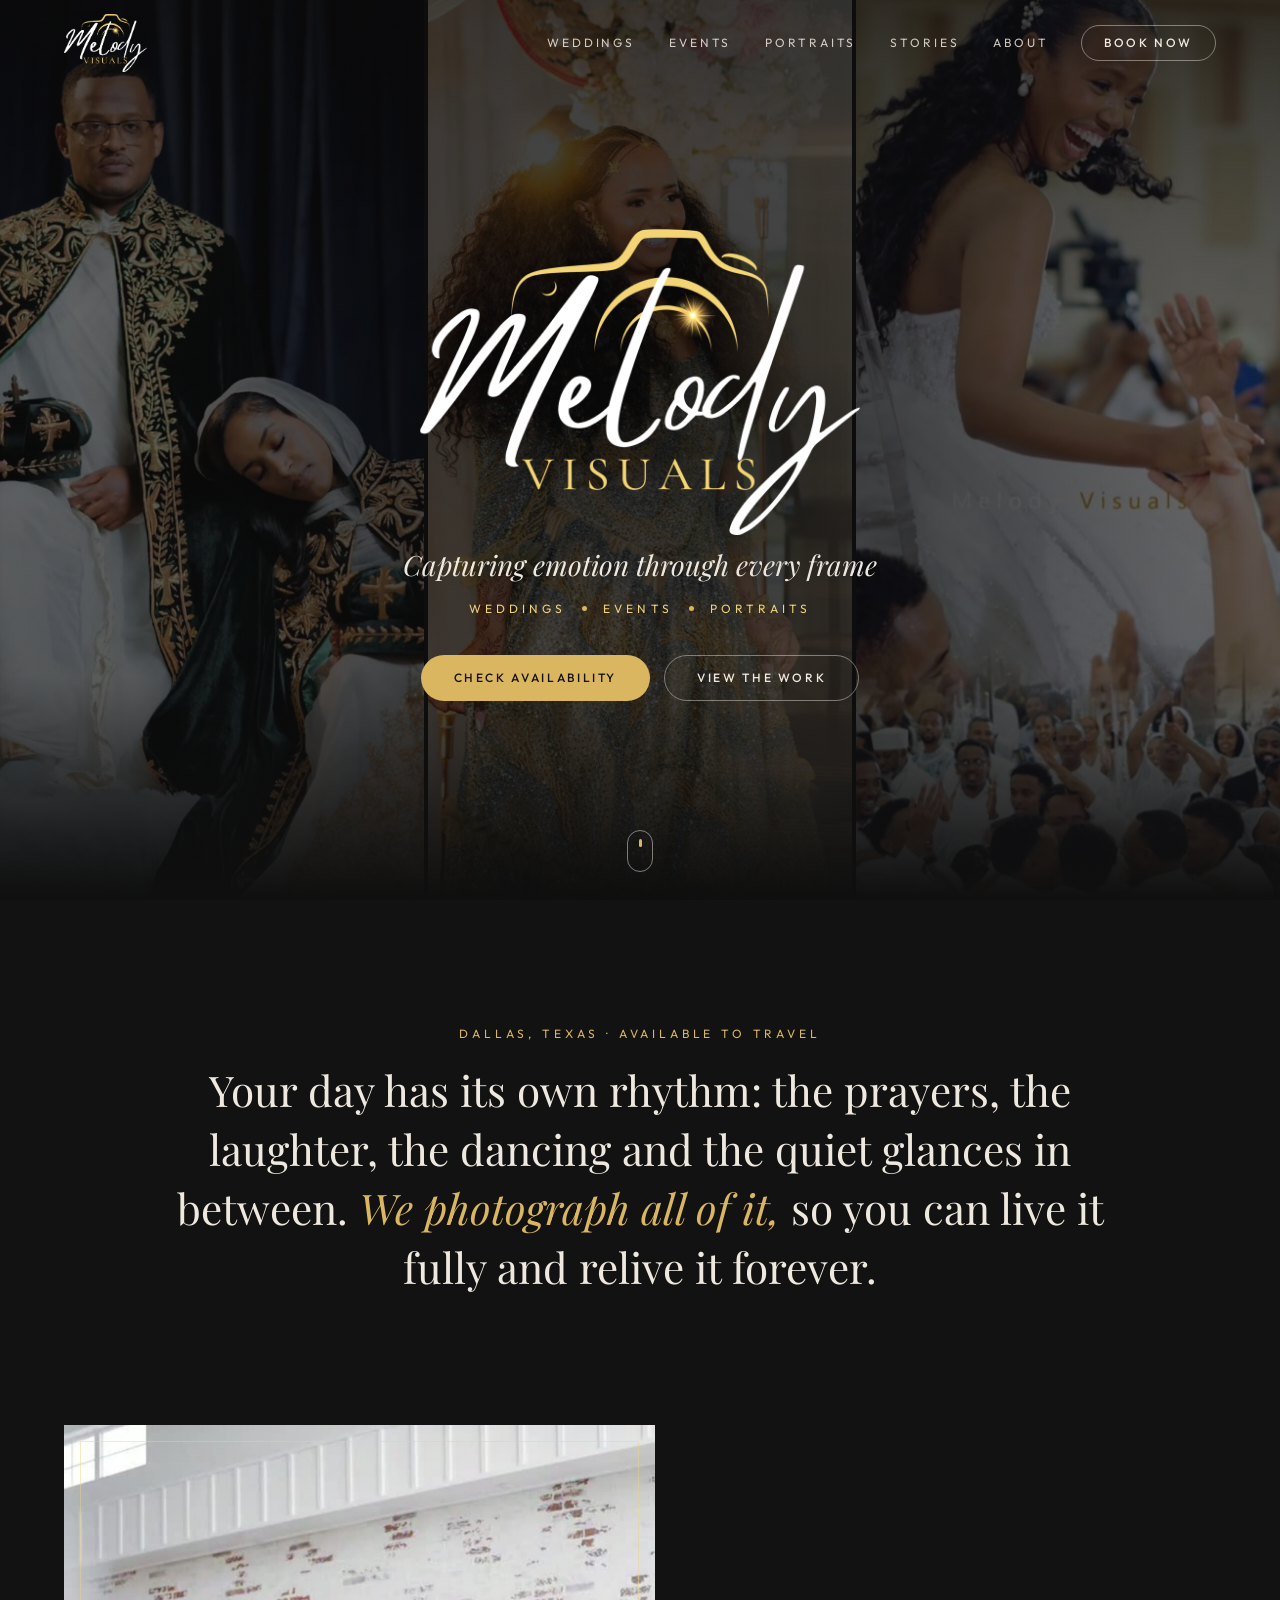
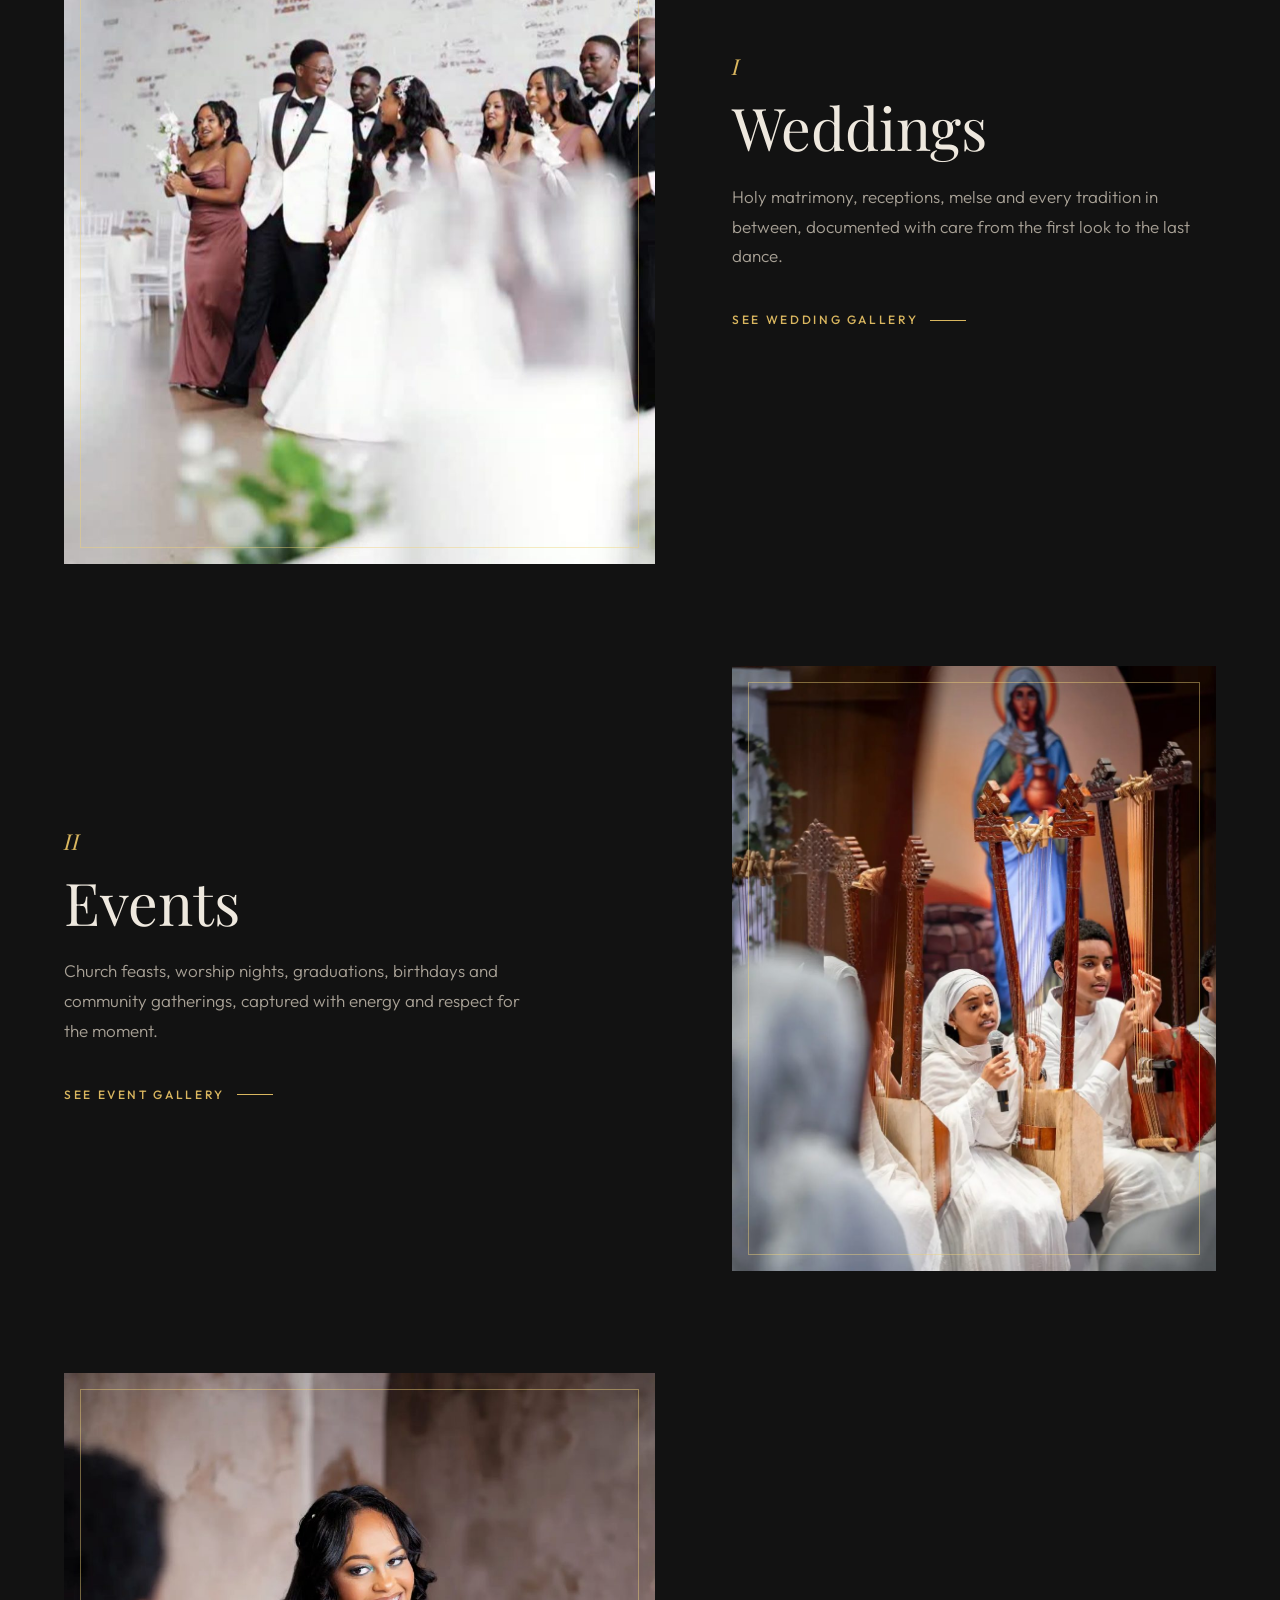
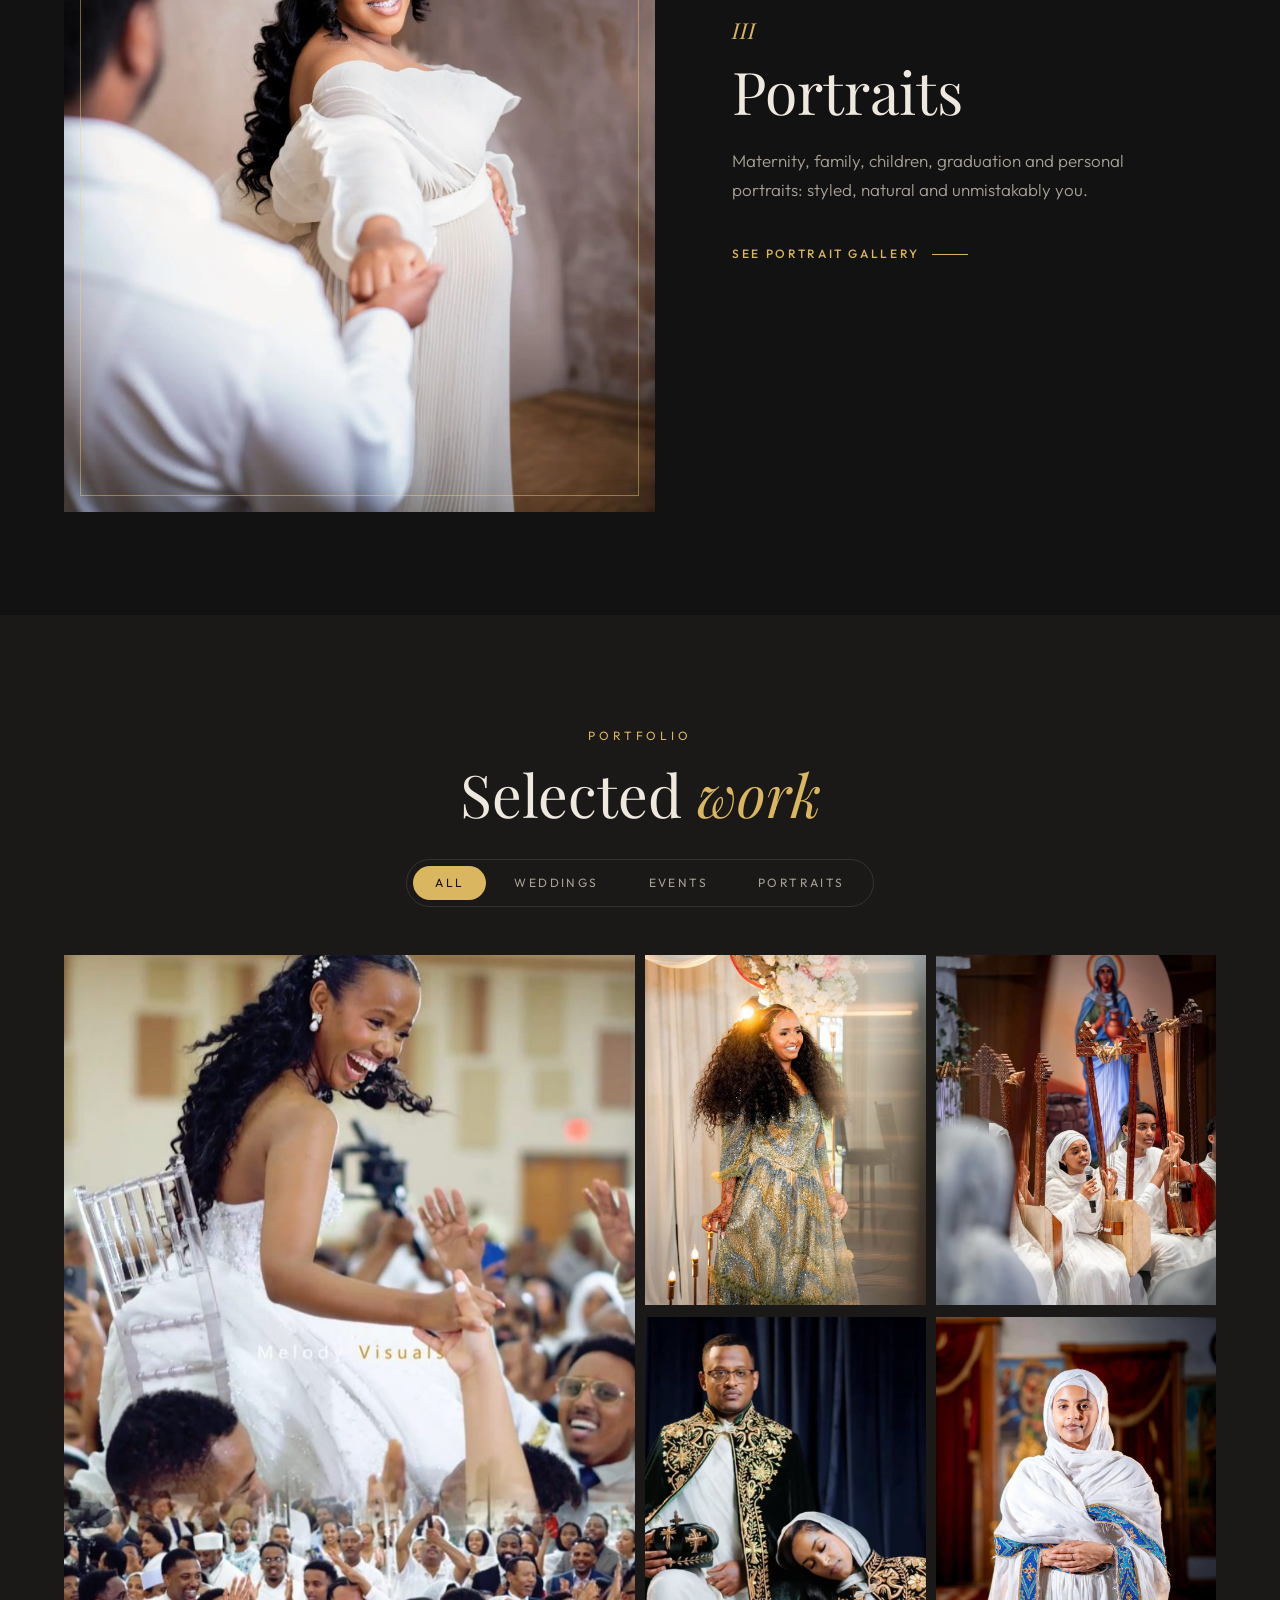
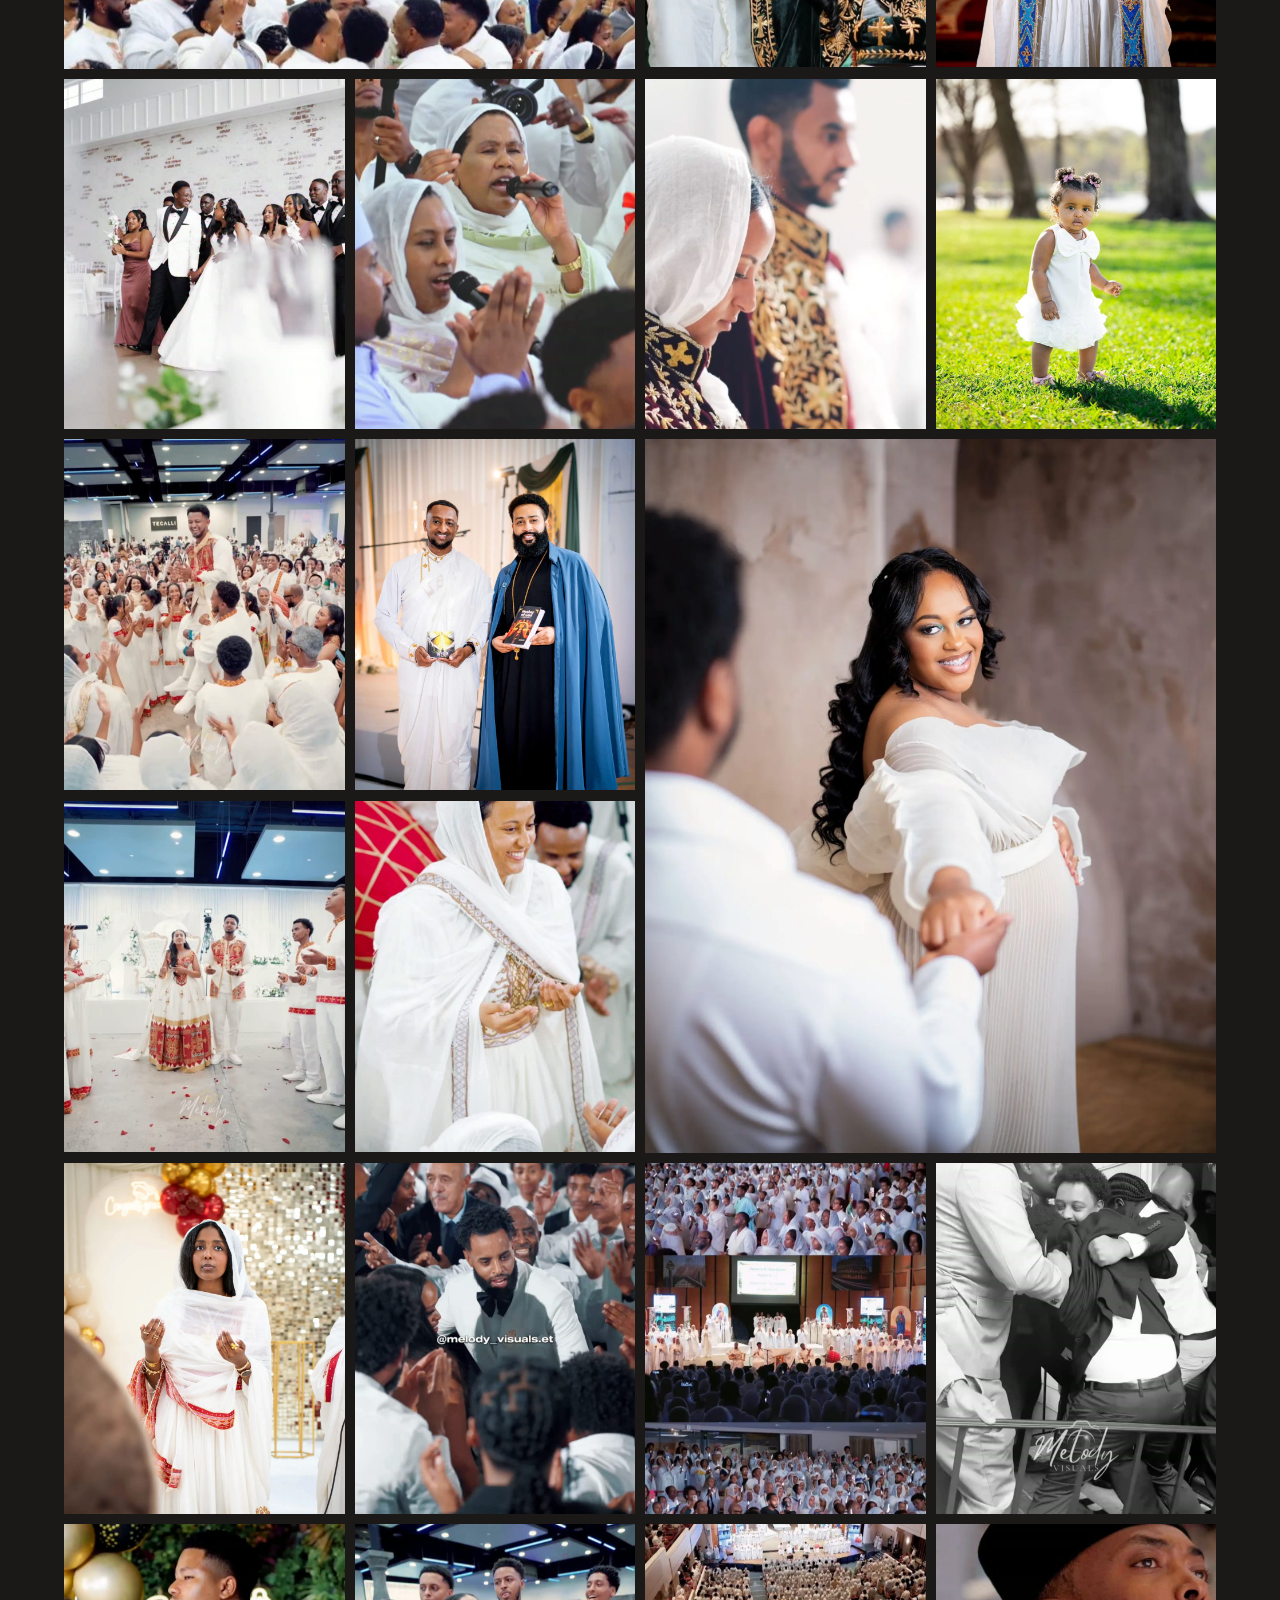
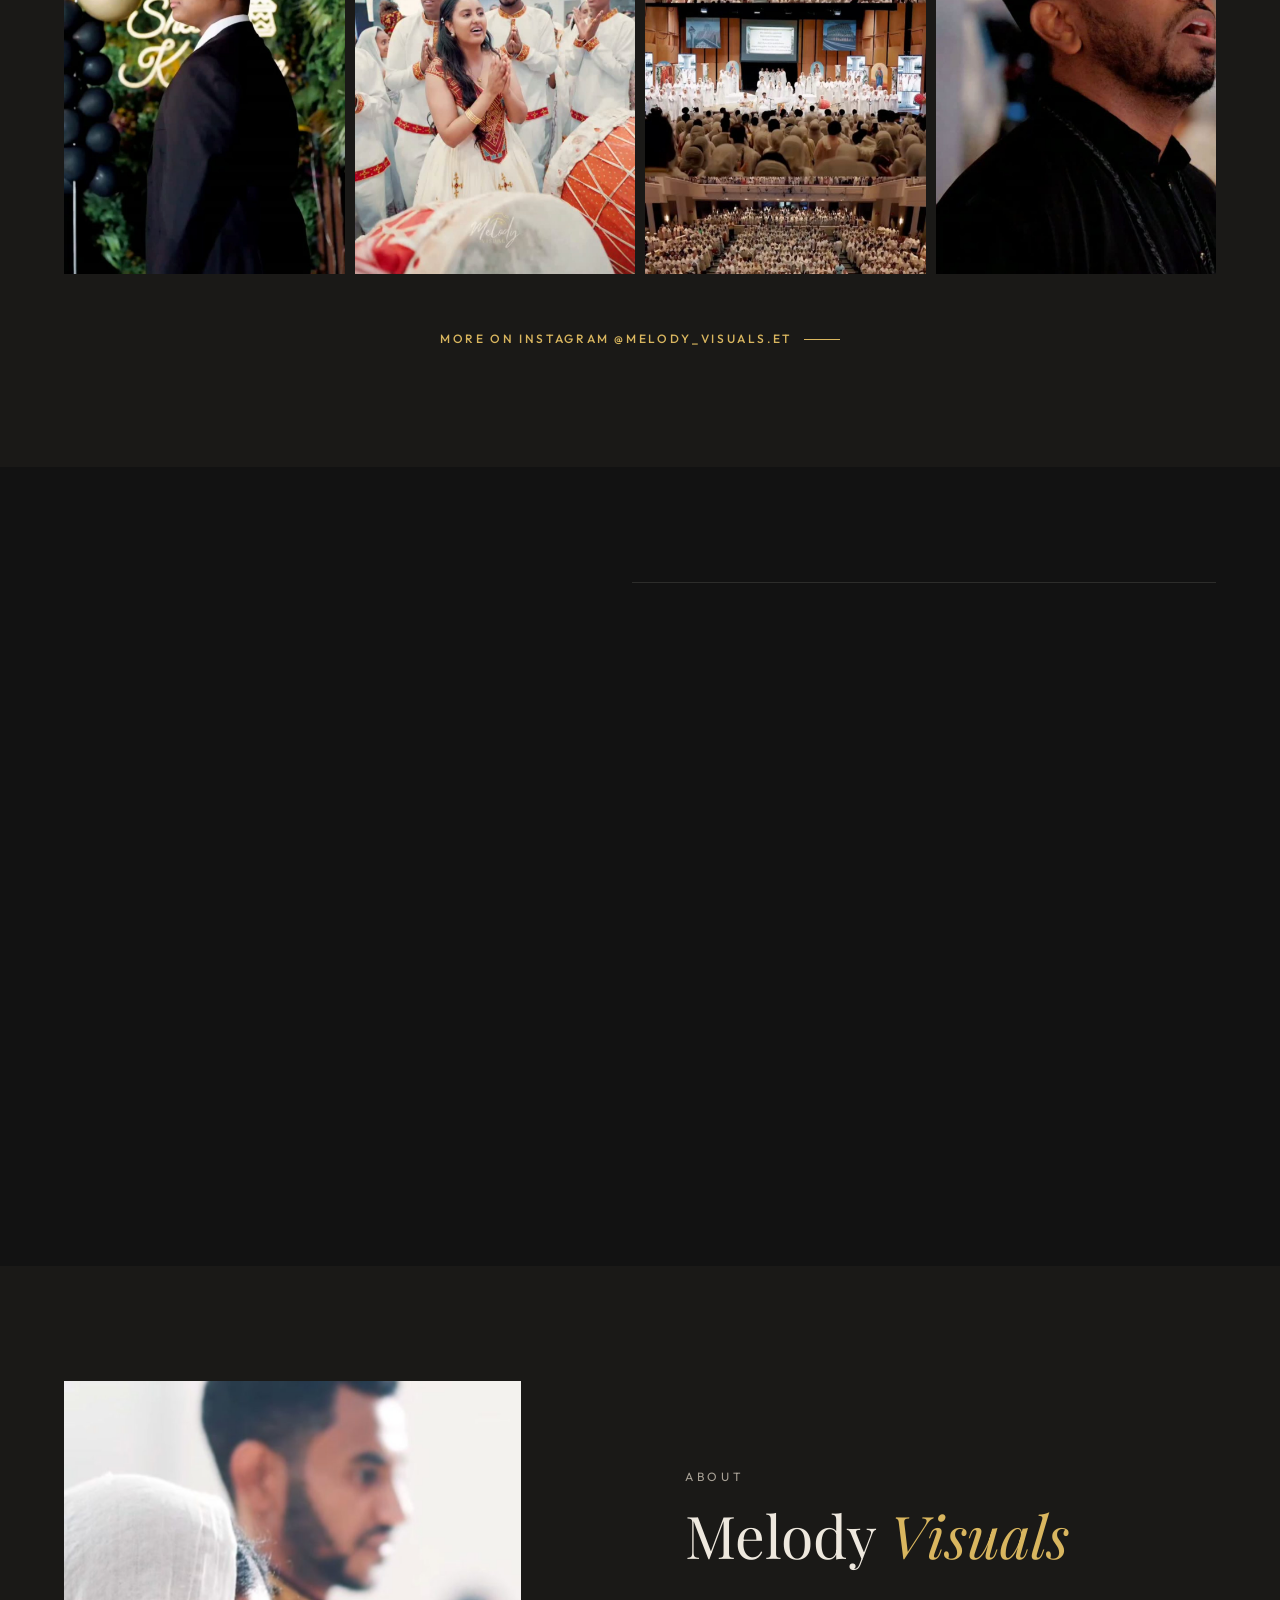
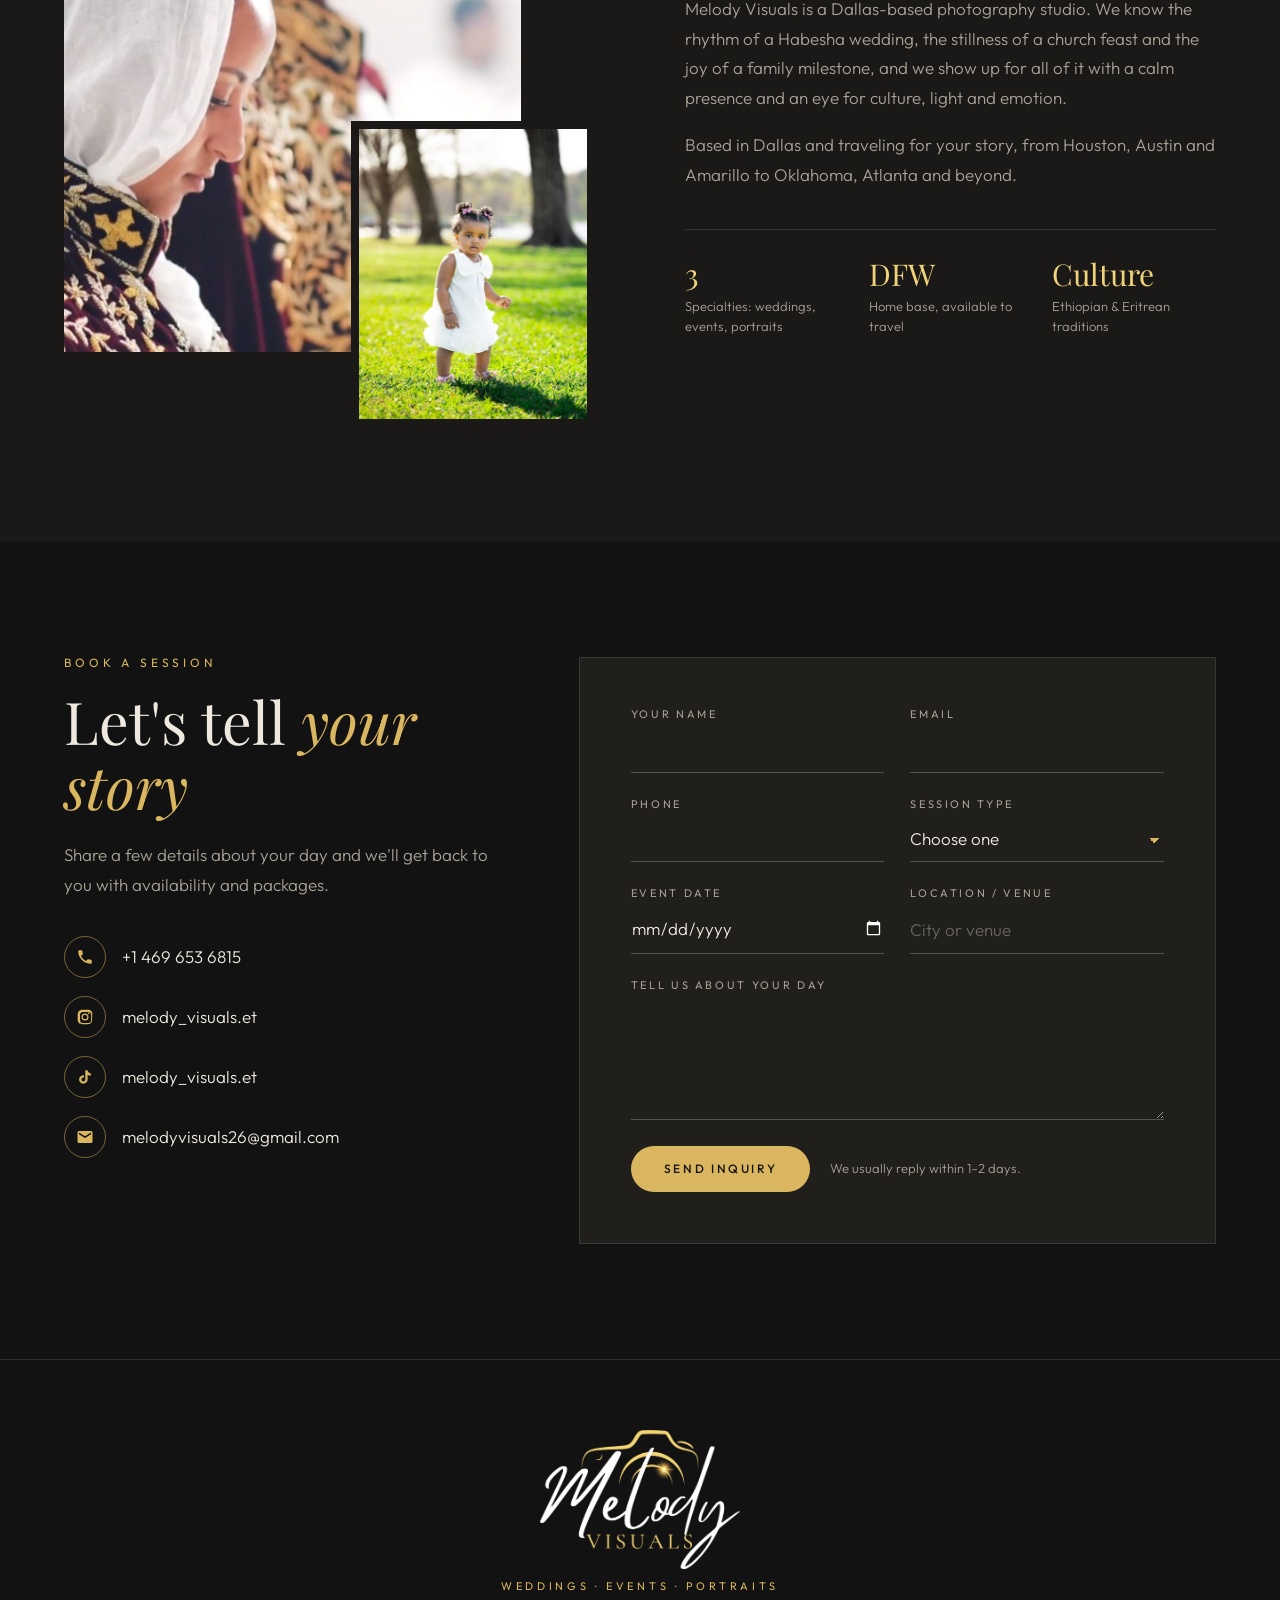
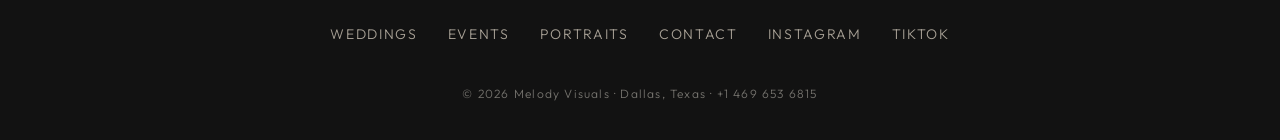
<file: index.html>
<!DOCTYPE html>
<html lang="en">
<head>
<meta charset="utf-8">
<meta name="viewport" content="width=device-width, initial-scale=1">
<title>Melody Visuals | Wedding, Event &amp; Portrait Photography · Dallas, TX</title>
<meta name="description" content="Melody Visuals captures emotion through every frame: wedding, event and portrait photography based in Dallas, Texas, available to travel.">
<meta name="theme-color" content="#121212">
<link rel="canonical" href="https://melodyvisuals.com/">
<meta property="og:title" content="Melody Visuals | Weddings · Events · Portraits">
<meta property="og:description" content="Capturing emotion through every frame. Photography based in Dallas, TX.">
<meta property="og:image" content="https://melodyvisuals.com/img/wedding-3.jpg">
<meta property="og:url" content="https://melodyvisuals.com/">
<meta property="og:type" content="website">
<link rel="icon" type="image/png" href="img/favicon.png">
<link rel="apple-touch-icon" href="img/favicon.png">
<link rel="preconnect" href="https://fonts.googleapis.com">
<link rel="preconnect" href="https://fonts.gstatic.com" crossorigin>
<link href="https://fonts.googleapis.com/css2?family=Playfair+Display:ital,wght@0,400;0,500;1,400&family=Outfit:wght@300;400;500&display=swap" rel="stylesheet">
<link rel="stylesheet" href="styles.css?v=4">
</head>
<body>

<header class="site-header">
  <a href="#top" class="brand" aria-label="Melody Visuals home"><img src="img/logo-light.png" alt="Melody Visuals" width="900" height="626"></a>
  <nav class="nav" aria-label="Main">
    <a href="#weddings">Weddings</a>
    <a href="#events">Events</a>
    <a href="#portraits">Portraits</a>
    <a href="#stories">Stories</a>
    <a href="#about">About</a>
  </nav>
  <a href="#contact" class="btn btn-outline btn-sm book">Book Now</a>
  <button class="menu-toggle" aria-label="Open menu" aria-expanded="false"><span></span><span></span></button>
</header>

<div class="mobile-menu" hidden>
  <a href="#weddings">Weddings</a>
  <a href="#events">Events</a>
  <a href="#portraits">Portraits</a>
  <a href="#stories">Stories</a>
  <a href="#about">About</a>
  <a href="#contact" class="mm-cta">Book Now</a>
</div>

<main id="top">
  <!-- HERO -->
  <section class="hero">
    <div class="slides" aria-hidden="true">
      <div class="slide is-on" style="background-image:url('img/couple-full.jpg');background-position:center 30%"></div>
      <div class="slide" style="background-image:url('img/portrait-2.jpg');background-position:center 20%"></div>
      <div class="slide" style="background-image:url('img/wedding-1.jpg');background-position:center 10%"></div>
      <div class="slide" style="background-image:url('img/portrait-4.jpg');background-position:center 25%"></div>
    </div>
    <div class="hero-inner">
      <img class="hero-logo" src="img/logo-light.png" alt="Melody Visuals" width="900" height="626">
      <p class="hero-tag">Capturing emotion through every frame</p>
      <p class="hero-cats">Weddings <i></i> Events <i></i> Portraits</p>
      <div class="actions">
        <a href="#contact" class="btn btn-gold">Check Availability</a>
        <a href="#portfolio" class="btn btn-outline">View the Work</a>
      </div>
    </div>
    <a href="#intro" class="scroll-cue" aria-label="Scroll down"><span></span></a>
  </section>

  <!-- INTRO -->
  <section class="intro" id="intro">
    <p class="kicker">Dallas, Texas · Available to travel</p>
    <p class="statement">Your day has its own rhythm: the prayers, the laughter, the dancing and the quiet glances in between. <em>We photograph all of it,</em> so you can live it fully and relive it forever.</p>
  </section>

  <!-- SERVICES -->
  <section class="services" aria-label="Services">
    <article class="svc" id="svc-weddings">
      <div class="svc-img"><img src="img/wedding-2.jpg" alt="Bride and groom with their wedding party" loading="lazy"></div>
      <div class="svc-text">
        <span class="svc-num">I</span>
        <h2>Weddings</h2>
        <p>Holy matrimony, receptions, melse and every tradition in between, documented with care from the first look to the last dance.</p>
        <a class="text-link" href="#weddings">See wedding gallery</a>
      </div>
    </article>
    <article class="svc flip" id="svc-events">
      <div class="svc-img"><img src="img/event-2.jpg" alt="Young musicians playing traditional begena harps" loading="lazy"></div>
      <div class="svc-text">
        <span class="svc-num">II</span>
        <h2>Events</h2>
        <p>Church feasts, worship nights, graduations, birthdays and community gatherings, captured with energy and respect for the moment.</p>
        <a class="text-link" href="#events">See event gallery</a>
      </div>
    </article>
    <article class="svc" id="svc-portraits">
      <div class="svc-img"><img src="img/portrait-1.jpg" alt="Maternity portrait in a soft white gown" loading="lazy"></div>
      <div class="svc-text">
        <span class="svc-num">III</span>
        <h2>Portraits</h2>
        <p>Maternity, family, children, graduation and personal portraits: styled, natural and unmistakably you.</p>
        <a class="text-link" href="#portraits">See portrait gallery</a>
      </div>
    </article>
  </section>

  <!-- PORTFOLIO -->
  <section class="portfolio" id="portfolio">
    <div class="sec-head center">
      <p class="kicker">Portfolio</p>
      <h2>Selected <em>work</em></h2>
      <div class="filters" role="tablist" aria-label="Filter portfolio">
        <button class="filter is-active" data-filter="all" role="tab" aria-selected="true">All</button>
        <button class="filter" data-filter="wedding" role="tab" aria-selected="false">Weddings</button>
        <button class="filter" data-filter="event" role="tab" aria-selected="false">Events</button>
        <button class="filter" data-filter="portrait" role="tab" aria-selected="false">Portraits</button>
      </div>
    </div>
    <span id="weddings" class="anchor"></span><span id="events" class="anchor"></span><span id="portraits" class="anchor"></span>
    <div class="gallery" id="gallery"></div>
    <div class="center more"><a class="text-link" href="https://www.instagram.com/melody_visuals.et/" target="_blank" rel="noopener">More on Instagram @melody_visuals.et</a></div>
  </section>

  <!-- STORIES -->
  <section class="stories" id="stories">
    <div class="stories-grid">
      <div class="stories-intro">
        <p class="kicker">Love stories</p>
        <h2>Couples who <em>trusted us</em> with their day</h2>
        <p class="muted">Every celebration is different: the families, the songs, the traditions. These are a few of the stories we've been honored to photograph.</p>
        <a href="#contact" class="btn btn-gold">Tell us your story</a>
      </div>
      <ol class="couple-list">
        <li><span>01</span><h3>Minte &amp; Nani</h3><p>Holy matrimony · Dallas, TX</p></li>
        <li><span>02</span><h3>Benny &amp; Heven</h3><p>Holy matrimony</p></li>
        <li><span>03</span><h3>Yamlak &amp; Mathias</h3><p>Wedding celebration</p></li>
        <li><span>04</span><h3>Olivier &amp; Martha</h3><p>Wedding celebration</p></li>
        <li><span>05</span><h3>Mequanent &amp; Hermela</h3><p>Wedding celebration</p></li>
      </ol>
    </div>

    <!-- Client reviews: add quotes to the REVIEWS list in script.js and this block appears automatically. -->
    <div class="reviews" id="reviews" hidden>
      <p class="quote-mark">“</p>
      <p class="review-text" id="review-text"></p>
      <p class="review-name" id="review-name"></p>
      <p class="review-meta" id="review-meta"></p>
      <div class="review-nav"><button id="rev-prev" aria-label="Previous review">←</button><span id="rev-count"></span><button id="rev-next" aria-label="Next review">→</button></div>
    </div>
  </section>

  <!-- ABOUT -->
  <section class="about" id="about">
    <div class="about-media">
      <img class="am-1" src="img/wedding-4.jpg" alt="Bride and groom during an Orthodox wedding ceremony" loading="lazy">
      <img class="am-2" src="img/portrait-5.jpg" alt="Toddler in a white dress in a park" loading="lazy">
    </div>
    <div class="about-text">
      <p class="kicker">About</p>
      <h2>Melody <em>Visuals</em></h2>
      <p>Melody Visuals is a Dallas-based photography studio. We know the rhythm of a Habesha wedding, the stillness of a church feast and the joy of a family milestone, and we show up for all of it with a calm presence and an eye for culture, light and emotion.</p>
      <p>Based in Dallas and traveling for your story, from Houston, Austin and Amarillo to Oklahoma, Atlanta and beyond.</p>
      <ul class="facts">
        <li><strong>3</strong><span>Specialties: weddings, events, portraits</span></li>
        <li><strong>DFW</strong><span>Home base, available to travel</span></li>
        <li><strong>Culture</strong><span>Ethiopian &amp; Eritrean traditions</span></li>
      </ul>
    </div>
  </section>

  <!-- CONTACT -->
  <section class="contact" id="contact">
    <div class="contact-info">
      <p class="kicker">Book a session</p>
      <h2>Let's tell <em>your story</em></h2>
      <p class="muted">Share a few details about your day and we'll get back to you with availability and packages.</p>
      <ul class="channels">
        <li><span class="ic"><svg viewBox="0 0 24 24" aria-hidden="true"><path d="M6.6 10.8a15.1 15.1 0 0 0 6.6 6.6l2.2-2.2c.3-.3.7-.4 1-.2 1.1.4 2.3.6 3.6.6.6 0 1 .4 1 1V20c0 .6-.4 1-1 1A17 17 0 0 1 3 4c0-.6.4-1 1-1h3.5c.6 0 1 .4 1 1 0 1.3.2 2.5.6 3.6.1.3 0 .7-.2 1l-2.3 2.2z"/></svg></span><a href="tel:+14696536815">+1 469 653 6815</a></li>
        <li><span class="ic"><svg viewBox="0 0 24 24" aria-hidden="true"><path d="M12 7.3a4.7 4.7 0 1 0 0 9.4 4.7 4.7 0 0 0 0-9.4zm0 7.7a3 3 0 1 1 0-6 3 3 0 0 1 0 6zm6-7.9a1.1 1.1 0 1 1-2.2 0 1.1 1.1 0 0 1 2.2 0zM21.9 8.2c-.1-1.6-.4-3-1.6-4.2S17.4 2.4 15.8 2.3C14.2 2.2 9.8 2.2 8.2 2.3 6.6 2.4 5.2 2.7 4 3.9S2.4 6.6 2.3 8.2c-.1 1.6-.1 6 0 7.6.1 1.6.4 3 1.6 4.2s2.6 1.5 4.2 1.6c1.6.1 6 .1 7.6 0 1.6-.1 3-.4 4.2-1.6s1.5-2.6 1.6-4.2c.1-1.6.1-6 0-7.6zM19.8 18a3 3 0 0 1-1.7 1.7c-1.2.5-4 .4-5.3.4s-4.1.1-5.3-.4A3 3 0 0 1 5.8 18c-.5-1.2-.4-4-.4-5.3s-.1-4.1.4-5.3A3 3 0 0 1 7.5 5.7c1.2-.5 4-.4 5.3-.4s4.1-.1 5.3.4a3 3 0 0 1 1.7 1.7c.5 1.2.4 4 .4 5.3s.1 4.1-.4 5.3z"/></svg></span><a href="https://www.instagram.com/melody_visuals.et/" target="_blank" rel="noopener">melody_visuals.et</a></li>
        <li><span class="ic"><svg viewBox="0 0 24 24" aria-hidden="true"><path d="M16.6 5.8A4.3 4.3 0 0 1 15.5 3h-3.1v12.4a2.6 2.6 0 1 1-1.8-2.5V9.7a5.7 5.7 0 1 0 4.9 5.7V9a7.3 7.3 0 0 0 4.3 1.4V7.3a4.3 4.3 0 0 1-3.2-1.5z"/></svg></span><a href="https://www.tiktok.com/@melody_visuals.et" target="_blank" rel="noopener">melody_visuals.et</a></li>
        <li><span class="ic"><svg viewBox="0 0 24 24" aria-hidden="true"><path d="M20 4H4a2 2 0 0 0-2 2v12a2 2 0 0 0 2 2h16a2 2 0 0 0 2-2V6a2 2 0 0 0-2-2zm0 4.2-8 5-8-5V6l8 5 8-5v2.2z"/></svg></span><a href="mailto:melodyvisuals26@gmail.com">melodyvisuals26@gmail.com</a></li>
      </ul>
    </div>

    <!-- Contact form: delivered by Web3Forms. Paste the access key from web3forms.com into the access_key value below. -->
    <form class="contact-form" id="contact-form" action="https://api.web3forms.com/submit" method="POST">
      <input type="hidden" name="access_key" value="YOUR_WEB3FORMS_ACCESS_KEY">
      <input type="hidden" name="subject" value="New inquiry from melodyvisuals.com">
      <input type="hidden" name="from_name" value="Melody Visuals website">
      <input type="hidden" name="redirect" value="https://melodyvisuals.com/thanks.html">
      <input type="checkbox" name="botcheck" class="hp" tabindex="-1" autocomplete="off" aria-hidden="true">
      <div class="row">
        <label><span>Your name</span><input type="text" name="name" required autocomplete="name"></label>
        <label><span>Email</span><input type="email" name="email" required autocomplete="email"></label>
      </div>
      <div class="row">
        <label><span>Phone</span><input type="tel" name="phone" autocomplete="tel"></label>
        <label><span>Session type</span>
          <select name="session_type" required>
            <option value="" disabled selected>Choose one</option>
            <option>Wedding</option>
            <option>Event</option>
            <option>Portrait</option>
            <option>Other</option>
          </select>
        </label>
      </div>
      <div class="row">
        <label><span>Event date</span><input type="date" name="event_date"></label>
        <label><span>Location / venue</span><input type="text" name="location" placeholder="City or venue"></label>
      </div>
      <label><span>Tell us about your day</span><textarea name="message" rows="4" required></textarea></label>
      <div class="form-foot">
        <button type="submit" class="btn btn-gold">Send Inquiry</button>
        <p class="fine" id="form-status" role="status" aria-live="polite">We usually reply within 1–2 days.</p>
      </div>
    </form>
  </section>
</main>

<footer class="footer">
  <img src="img/logo-light.png" alt="Melody Visuals" class="footer-logo" loading="lazy">
  <p class="footer-tag">Weddings · Events · Portraits</p>
  <nav class="footer-links">
    <a href="#weddings">Weddings</a><a href="#events">Events</a><a href="#portraits">Portraits</a><a href="#contact">Contact</a>
    <a href="https://www.instagram.com/melody_visuals.et/" target="_blank" rel="noopener">Instagram</a><a href="https://www.tiktok.com/@melody_visuals.et" target="_blank" rel="noopener">TikTok</a>
  </nav>
  <p class="copy">© <span id="year">2026</span> Melody Visuals · Dallas, Texas · <a href="tel:+14696536815">+1 469 653 6815</a></p>
</footer>

<div class="lightbox" id="lightbox" hidden>
  <button class="lb-close" aria-label="Close">×</button>
  <button class="lb-prev" aria-label="Previous">‹</button>
  <img id="lb-img" alt="">
  <button class="lb-next" aria-label="Next">›</button>
</div>

<script src="script.js?v=4"></script>
</body>
</html>
</file>
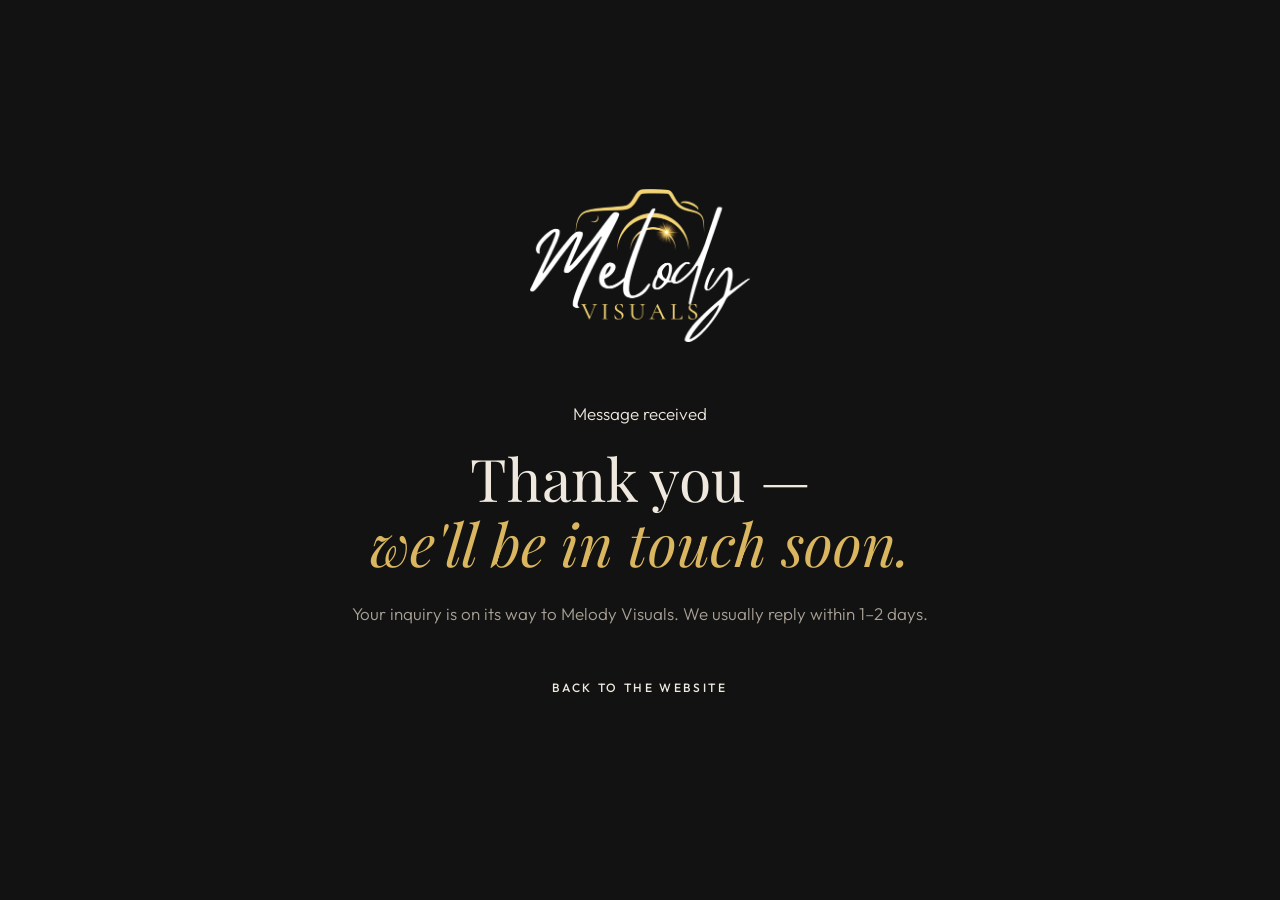
<file: thanks.html>
<!DOCTYPE html>
<html lang="en">
<head>
<meta charset="utf-8">
<meta name="viewport" content="width=device-width, initial-scale=1">
<title>Thank You | Melody Visuals</title>
<meta name="robots" content="noindex">
<link rel="icon" type="image/png" href="img/favicon.png">
<link href="https://fonts.googleapis.com/css2?family=Playfair+Display:ital,wght@0,400;1,400&family=Outfit:wght@300;400;500&display=swap" rel="stylesheet">
<link rel="stylesheet" href="styles.css?v=3">
</head>
<body>
<main style="min-height:100vh;display:flex;flex-direction:column;align-items:center;justify-content:center;text-align:center;padding:40px 16px">
  <a href="/"><img src="img/logo-light.png" alt="Melody Visuals" style="width:220px;margin:0 auto 40px"></a>
  <p class="eyebrow" style="justify-content:center">Message received</p>
  <h2>Thank you —<br><em>we'll be in touch soon.</em></h2>
  <p class="muted" style="margin:24px auto 36px">Your inquiry is on its way to Melody Visuals. We usually reply within 1–2 days.</p>
  <a href="/" class="btn btn-dark">Back to the website</a>
</main>
</body>
</html>
</file>
<file: styles.css>
:root{
  --bg:#121212;
  --bg-2:#1A1917;
  --panel:#211F1C;
  --text:#EEE8DE;
  --muted:#A8A196;
  --gold:#D9B65F;
  --gold-2:#F0D27A;
  --line:rgba(238,232,222,.12);
  --serif:"Playfair Display",Georgia,serif;
  --sans:"Outfit",system-ui,-apple-system,sans-serif;
  --pad:clamp(16px,5vw,72px);
}
*{box-sizing:border-box}
html{scroll-behavior:smooth}
body{margin:0;background:var(--bg);color:var(--text);font:300 17px/1.75 var(--sans);-webkit-font-smoothing:antialiased;overflow-x:hidden}
img{max-width:100%;display:block}
a{color:inherit}
h1,h2,h3{font-family:var(--serif);font-weight:400;line-height:1.1;margin:0}
h2{font-size:clamp(36px,4.6vw,64px)}
h2 em,.statement em{font-style:italic;color:var(--gold)}
.kicker{font:400 12px/1 var(--sans);letter-spacing:.32em;text-transform:uppercase;color:var(--gold);margin:0 0 20px}
.muted{color:var(--muted)}
.center{text-align:center}

/* Buttons */
.btn{display:inline-flex;align-items:center;justify-content:center;padding:16px 32px;font:500 12px/1 var(--sans);letter-spacing:.22em;text-transform:uppercase;text-decoration:none;border:1px solid transparent;border-radius:999px;cursor:pointer;transition:.25s ease}
.btn-sm{padding:11px 22px}
.btn-gold{background:var(--gold);color:#16130E}
.btn-gold:hover{background:var(--gold-2)}
.btn-outline{border-color:rgba(238,232,222,.45);color:var(--text);background:transparent}
.btn-outline:hover{border-color:var(--gold);color:var(--gold)}
.text-link{font:500 12px/1 var(--sans);letter-spacing:.22em;text-transform:uppercase;text-decoration:none;color:var(--gold);display:inline-flex;align-items:center;gap:12px}
.text-link::after{content:"";width:36px;height:1px;background:currentColor;transition:width .3s}
.text-link:hover::after{width:56px}

/* Header */
.site-header{position:fixed;top:0;left:0;right:0;z-index:50;display:flex;align-items:center;gap:32px;padding:14px var(--pad);transition:background .35s,padding .35s,border-color .35s;border-bottom:1px solid transparent}
.site-header.scrolled{background:rgba(18,18,18,.92);backdrop-filter:blur(12px);-webkit-backdrop-filter:blur(12px);border-bottom-color:var(--line);padding-block:8px}
.brand img{height:58px;width:auto;transition:height .35s}
.site-header.scrolled .brand img{height:48px}
.nav{display:flex;gap:34px;margin-left:auto}
.nav a{font:400 12px/1 var(--sans);letter-spacing:.24em;text-transform:uppercase;text-decoration:none;color:rgba(238,232,222,.85);padding:8px 0;position:relative}
.nav a::after{content:"";position:absolute;left:0;right:100%;bottom:0;height:1px;background:var(--gold);transition:right .3s}
.nav a:hover{color:var(--gold)}.nav a:hover::after{right:0}
.menu-toggle{display:none;background:none;border:0;width:42px;height:42px;cursor:pointer;position:relative;margin-left:auto;z-index:2}
.menu-toggle span{position:absolute;left:9px;right:9px;height:1.5px;background:var(--text);transition:.3s}
.menu-toggle span:first-child{top:16px}.menu-toggle span:last-child{top:25px}
.menu-toggle[aria-expanded="true"] span:first-child{top:21px;transform:rotate(45deg)}
.menu-toggle[aria-expanded="true"] span:last-child{top:21px;transform:rotate(-45deg)}
.mobile-menu{position:fixed;inset:0;z-index:49;background:var(--bg);display:flex;flex-direction:column;justify-content:center;align-items:center;gap:8px;padding:90px 16px 40px}
.mobile-menu[hidden]{display:none}
.mobile-menu a{font:400 34px/1.5 var(--serif);text-decoration:none}
.mobile-menu a:hover{color:var(--gold)}
.mobile-menu .mm-cta{margin-top:20px;font:500 13px/1 var(--sans);letter-spacing:.22em;text-transform:uppercase;border:1px solid var(--gold);color:var(--gold);padding:16px 30px;border-radius:999px}

/* Hero */
.hero{position:relative;min-height:100vh;min-height:100svh;display:flex;align-items:center;justify-content:center;text-align:center;overflow:hidden;padding:120px 16px 90px}
.slides{position:absolute;inset:0}
.slide{position:absolute;inset:0;background-size:cover;opacity:0;transform:scale(1.06);transition:opacity 1.8s ease,transform 7s ease}
.slide.is-on{opacity:1;transform:scale(1)}
.hero::after{content:"";position:absolute;inset:0;background:radial-gradient(ellipse at center,rgba(12,12,12,.45) 0%,rgba(12,12,12,.78) 70%),linear-gradient(to bottom,rgba(12,12,12,.55),rgba(12,12,12,.25) 40%,rgba(18,18,18,1))}
.hero-inner{position:relative;z-index:2;max-width:760px}
.hero-logo{width:min(440px,78vw);height:auto;margin:0 auto 10px;filter:drop-shadow(0 6px 30px rgba(0,0,0,.5))}
.hero-tag{font:400 italic clamp(20px,2.4vw,28px)/1.4 var(--serif);margin:0 0 18px;color:var(--text)}
.hero-cats{font:400 12px/1 var(--sans);letter-spacing:.34em;text-transform:uppercase;color:var(--gold-2);margin:0 0 40px;display:flex;align-items:center;justify-content:center;gap:16px;flex-wrap:wrap}
.hero-cats i{width:5px;height:5px;border-radius:50%;background:var(--gold)}
.actions{display:flex;flex-wrap:wrap;gap:14px;justify-content:center}
.scroll-cue{position:absolute;z-index:2;bottom:28px;left:50%;transform:translateX(-50%);width:26px;height:42px;border:1px solid rgba(238,232,222,.5);border-radius:14px}
.scroll-cue span{position:absolute;left:50%;top:8px;width:3px;height:8px;margin-left:-1.5px;border-radius:2px;background:var(--gold);animation:cue 1.8s infinite}
@media (min-width:900px){
  .slides{display:grid;grid-template-columns:repeat(3,1fr);gap:4px}
  .slide{position:relative;opacity:1;transform:none;transition:none}
  .slide:nth-child(4){display:none}
  .hero::after{background:radial-gradient(ellipse 45% 60% at center,rgba(12,12,12,.82) 0%,rgba(12,12,12,.55) 100%),linear-gradient(to bottom,rgba(12,12,12,.5),rgba(12,12,12,.15) 35%,rgba(12,12,12,.2) 75%,rgba(18,18,18,1))}
}
@keyframes cue{0%{opacity:0;transform:translateY(0)}40%{opacity:1}100%{opacity:0;transform:translateY(14px)}}

/* Intro */
.intro{padding:clamp(80px,10vw,150px) var(--pad);text-align:center;max-width:1100px;margin:0 auto}
.statement{font:400 clamp(26px,3.3vw,44px)/1.4 var(--serif);margin:0}

/* Services */
.services{padding:0 var(--pad) clamp(60px,8vw,120px);display:grid;gap:clamp(60px,8vw,120px)}
.svc{display:grid;grid-template-columns:1.1fr .9fr;gap:clamp(32px,6vw,96px);align-items:center}
.svc.flip .svc-img{order:2}
.svc-img{position:relative;overflow:hidden;aspect-ratio:4/5;max-height:760px}
.svc-img::before{content:"";position:absolute;inset:16px;border:1px solid rgba(240,210,122,.45);z-index:2;pointer-events:none}
.svc-img img{width:100%;height:100%;object-fit:cover;transition:transform 1.4s ease}
.svc:hover .svc-img img{transform:scale(1.04)}
.svc-num{font:400 italic 22px/1 var(--serif);color:var(--gold);display:block;margin-bottom:18px}
.svc-text h2{margin-bottom:22px}
.svc-text p{color:var(--muted);max-width:42ch;margin:0 0 32px}

/* Portfolio */
.portfolio{background:var(--bg-2);padding:clamp(80px,9vw,140px) var(--pad)}
.sec-head{margin-bottom:48px}
.sec-head h2{margin-bottom:32px}
.filters{display:inline-flex;flex-wrap:wrap;justify-content:center;gap:6px;padding:6px;border:1px solid var(--line);border-radius:999px}
.filter{background:none;border:0;padding:11px 22px;font:400 12px/1 var(--sans);letter-spacing:.2em;text-transform:uppercase;color:var(--muted);cursor:pointer;border-radius:999px;transition:.25s}
.filter:hover{color:var(--text)}
.filter.is-active{background:var(--gold);color:#16130E}
.anchor{display:block;position:relative;top:-90px;visibility:hidden}
.gallery{display:grid;grid-template-columns:repeat(4,1fr);gap:10px;grid-auto-flow:dense}
.g-item{margin:0;aspect-ratio:4/5;position:relative;overflow:hidden;cursor:zoom-in;background:var(--panel)}
.g-item.big{grid-column:span 2;grid-row:span 2;aspect-ratio:auto}
.g-item img{width:100%;height:100%;object-fit:cover;object-position:center 20%;transition:transform 1s ease,filter .5s}
.g-item:hover img{transform:scale(1.05);filter:brightness(.75)}
.g-item figcaption{position:absolute;inset:auto 0 0 0;padding:18px;font:400 italic 20px/1 var(--serif);color:#fff;opacity:0;transform:translateY(8px);transition:.35s}
.g-item:hover figcaption{opacity:1;transform:none}
.g-item.hide{display:none}
.more{margin-top:48px}

/* Stories */
.stories{padding:clamp(80px,9vw,140px) var(--pad)}
.stories-grid{display:grid;grid-template-columns:.9fr 1.1fr;gap:clamp(40px,7vw,110px);align-items:start}
.stories-intro{position:sticky;top:110px}
.stories-intro h2{margin-bottom:22px}
.stories-intro p{margin:0 0 34px;max-width:44ch}
.couple-list{list-style:none;margin:0;padding:0;border-top:1px solid var(--line)}
.couple-list li{display:grid;grid-template-columns:60px 1fr auto;align-items:baseline;gap:16px;padding:30px 0;border-bottom:1px solid var(--line);transition:padding .35s}
.couple-list li:hover{padding-left:12px}
.couple-list span{font:400 13px/1 var(--sans);letter-spacing:.2em;color:var(--gold)}
.couple-list h3{font-size:clamp(26px,3vw,40px);transition:color .3s}
.couple-list li:hover h3{color:var(--gold-2)}
.couple-list p{margin:0;color:var(--muted);font-size:14px;letter-spacing:.05em;text-align:right}
.reviews{margin:90px auto 0;max-width:860px;text-align:center}
.reviews[hidden]{display:none}
.quote-mark{font:400 110px/0.5 var(--serif);color:var(--gold);margin:0 0 10px;height:50px}
.review-text{font:400 italic clamp(22px,2.6vw,32px)/1.45 var(--serif);margin:0 0 24px}
.review-name{font:400 13px/1 var(--sans);letter-spacing:.24em;text-transform:uppercase;margin:0}
.review-meta{font-size:14px;color:var(--muted);margin:8px 0 0}
.review-nav{display:flex;align-items:center;justify-content:center;gap:16px;margin-top:28px;font-size:12px;letter-spacing:.2em;color:var(--muted)}
.review-nav button{width:44px;height:44px;border-radius:50%;border:1px solid var(--line);background:none;color:var(--text);cursor:pointer}
.review-nav button:hover{border-color:var(--gold);color:var(--gold)}

/* About */
.about{display:grid;grid-template-columns:1fr 1fr;gap:clamp(40px,7vw,110px);align-items:center;padding:clamp(80px,9vw,140px) var(--pad);background:var(--bg-2)}
.about-media{position:relative;padding:0 14% 14% 0}
.am-1{width:100%;aspect-ratio:4/5;object-fit:cover}
.am-2{position:absolute;right:0;bottom:0;width:46%;aspect-ratio:4/5;object-fit:cover;border:8px solid var(--bg-2)}
.about-text h2{margin-bottom:26px}
.about-text>p{color:var(--muted);max-width:52ch}
.facts{list-style:none;padding:28px 0 0;margin:40px 0 0;display:grid;grid-template-columns:repeat(3,1fr);gap:20px;border-top:1px solid var(--line)}
.facts strong{display:block;font:400 30px/1.1 var(--serif);color:var(--gold-2);margin-bottom:6px}
.facts span{font-size:13px;color:var(--muted);line-height:1.5;display:block}

/* Contact */
.contact{display:grid;grid-template-columns:.8fr 1.2fr;gap:clamp(40px,7vw,110px);padding:clamp(80px,9vw,140px) var(--pad)}
.contact-info h2{margin-bottom:22px}
.channels{list-style:none;padding:0;margin:36px 0 0;display:grid;gap:18px}
.channels li{display:flex;align-items:center;gap:16px;min-width:0}
.channels a{text-decoration:none;word-break:break-word}
.channels a:hover{color:var(--gold)}
.ic{width:42px;height:42px;border-radius:50%;border:1px solid rgba(217,182,95,.5);display:flex;align-items:center;justify-content:center;flex:none}
.ic svg{width:18px;height:18px;fill:var(--gold)}
.contact-form{display:grid;gap:26px;background:var(--panel);padding:clamp(24px,4vw,52px);border:1px solid var(--line)}
.row{display:grid;grid-template-columns:1fr 1fr;gap:26px}
.contact-form label{display:grid;gap:6px}
.contact-form label>span{font:400 11px/1 var(--sans);letter-spacing:.24em;text-transform:uppercase;color:var(--muted)}
.contact-form input,.contact-form select,.contact-form textarea{font:300 17px/1.5 var(--sans);color:var(--text);background:transparent;border:0;border-bottom:1px solid rgba(238,232,222,.25);padding:10px 0;border-radius:0;width:100%;-webkit-appearance:none;appearance:none;color-scheme:dark}
.contact-form select{background-image:linear-gradient(45deg,transparent 50%,var(--gold) 50%),linear-gradient(135deg,var(--gold) 50%,transparent 50%);background-position:calc(100% - 10px) 55%,calc(100% - 5px) 55%;background-size:5px 5px;background-repeat:no-repeat}
.contact-form select option{background:var(--panel);color:var(--text)}
.contact-form input::placeholder,.contact-form textarea::placeholder{color:rgba(238,232,222,.35)}
.contact-form input:focus,.contact-form select:focus,.contact-form textarea:focus{outline:none;border-bottom-color:var(--gold)}
.form-foot{display:flex;align-items:center;gap:20px;flex-wrap:wrap}
.hp{position:absolute!important;left:-9999px!important;width:1px;height:1px;opacity:0}
.fine{margin:0;font-size:13px;color:var(--muted)}
.fine.ok{color:var(--gold-2);font-size:15px}
.fine.err{color:#F2A28F;font-size:15px}
.fine a{color:var(--gold-2)}
.btn:disabled{opacity:.6;cursor:wait}

/* Footer */
.footer{border-top:1px solid var(--line);padding:70px var(--pad) 36px;text-align:center}
.footer-logo{width:200px;margin:0 auto 12px}
.footer-tag{font:400 11px/1 var(--sans);letter-spacing:.34em;text-transform:uppercase;color:var(--gold);margin:0 0 30px}
.footer-links{display:flex;flex-wrap:wrap;justify-content:center;gap:10px 30px;margin-bottom:36px}
.footer-links a{text-decoration:none;font-size:14px;letter-spacing:.12em;text-transform:uppercase;color:var(--muted)}
.footer-links a:hover{color:var(--gold)}
.copy{margin:0;font-size:12px;letter-spacing:.1em;color:rgba(238,232,222,.45)}
.copy a{text-decoration:none}

/* Lightbox */
.lightbox{position:fixed;inset:0;z-index:100;background:rgba(10,10,10,.96);display:flex;align-items:center;justify-content:center;padding:40px 70px}
.lightbox[hidden]{display:none}
.lightbox img{max-width:100%;max-height:100%;object-fit:contain}
.lightbox button{position:absolute;background:none;border:0;color:#fff;font:200 48px/1 var(--sans);cursor:pointer;padding:10px 16px;opacity:.75}
.lightbox button:hover{opacity:1;color:var(--gold-2)}
.lb-close{top:10px;right:14px}.lb-prev{left:10px}.lb-next{right:10px}

/* Reveal */
.reveal{opacity:0;transform:translateY(28px);transition:opacity 1s ease,transform 1s ease}
.reveal.in{opacity:1;transform:none}
@media (prefers-reduced-motion:reduce){.reveal{opacity:1;transform:none}.slide{transition:none}html{scroll-behavior:auto}.scroll-cue span{animation:none}}

/* Responsive */
@media (max-width:1000px){
  .nav,.site-header .book{display:none}
  .menu-toggle{display:block}
  .svc,.svc.flip{grid-template-columns:1fr}
  .svc.flip .svc-img{order:0}
  .gallery{grid-template-columns:repeat(3,1fr)}
  .stories-grid,.about,.contact{grid-template-columns:1fr}
  .stories-intro{position:static}
}
@media (max-width:640px){
  body{font-size:16px}
  .brand img,.site-header.scrolled .brand img{height:46px}
  .gallery{grid-template-columns:1fr 1fr;gap:6px}
  .row{grid-template-columns:1fr}
  .couple-list li{grid-template-columns:40px 1fr}
  .couple-list p{grid-column:2;text-align:left}
  .facts{grid-template-columns:1fr}
  .lightbox{padding:60px 10px}
  .lb-prev,.lb-next{bottom:10px;top:auto}
  .hero-cats{gap:10px;letter-spacing:.24em}
}
</file>
